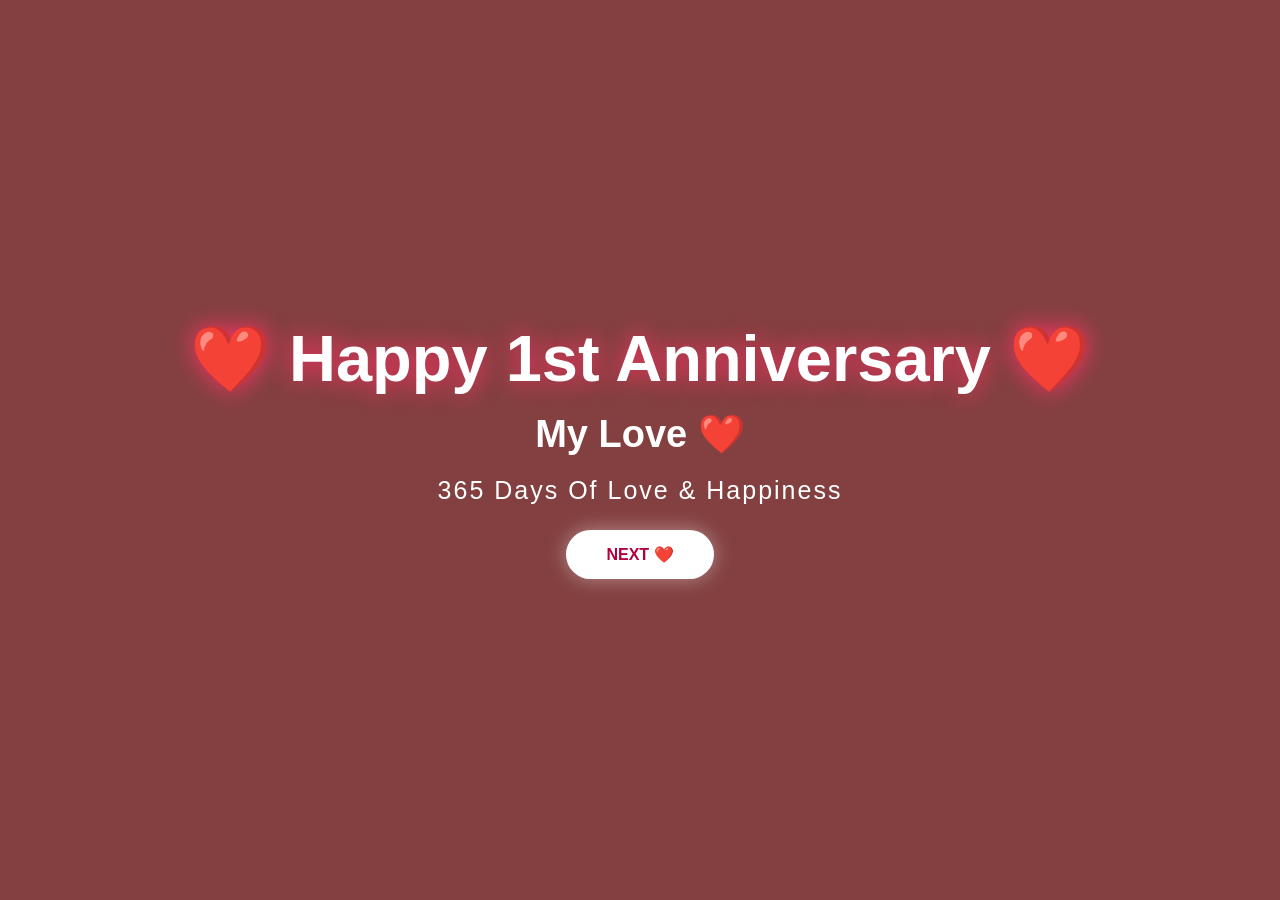
<file: index.html>
<!DOCTYPE html>
<html>
<head>
<meta charset="UTF-8">
<title>Nandhuuuuu❤️😘</title>
<link rel="stylesheet" href="style.css">
</head>

<body class="home">

<body class="story">
    
<div class="overlay">

<h1>❤️ Happy 1st Anniversary ❤️</h1>

<h2>My Love ❤️</h2>

<p class="days">
365 Days Of Love & Happiness
</p>

<a href="story.html" class="btn">
NEXT ❤️
</a>

</div>

</body>
</html>
</file>
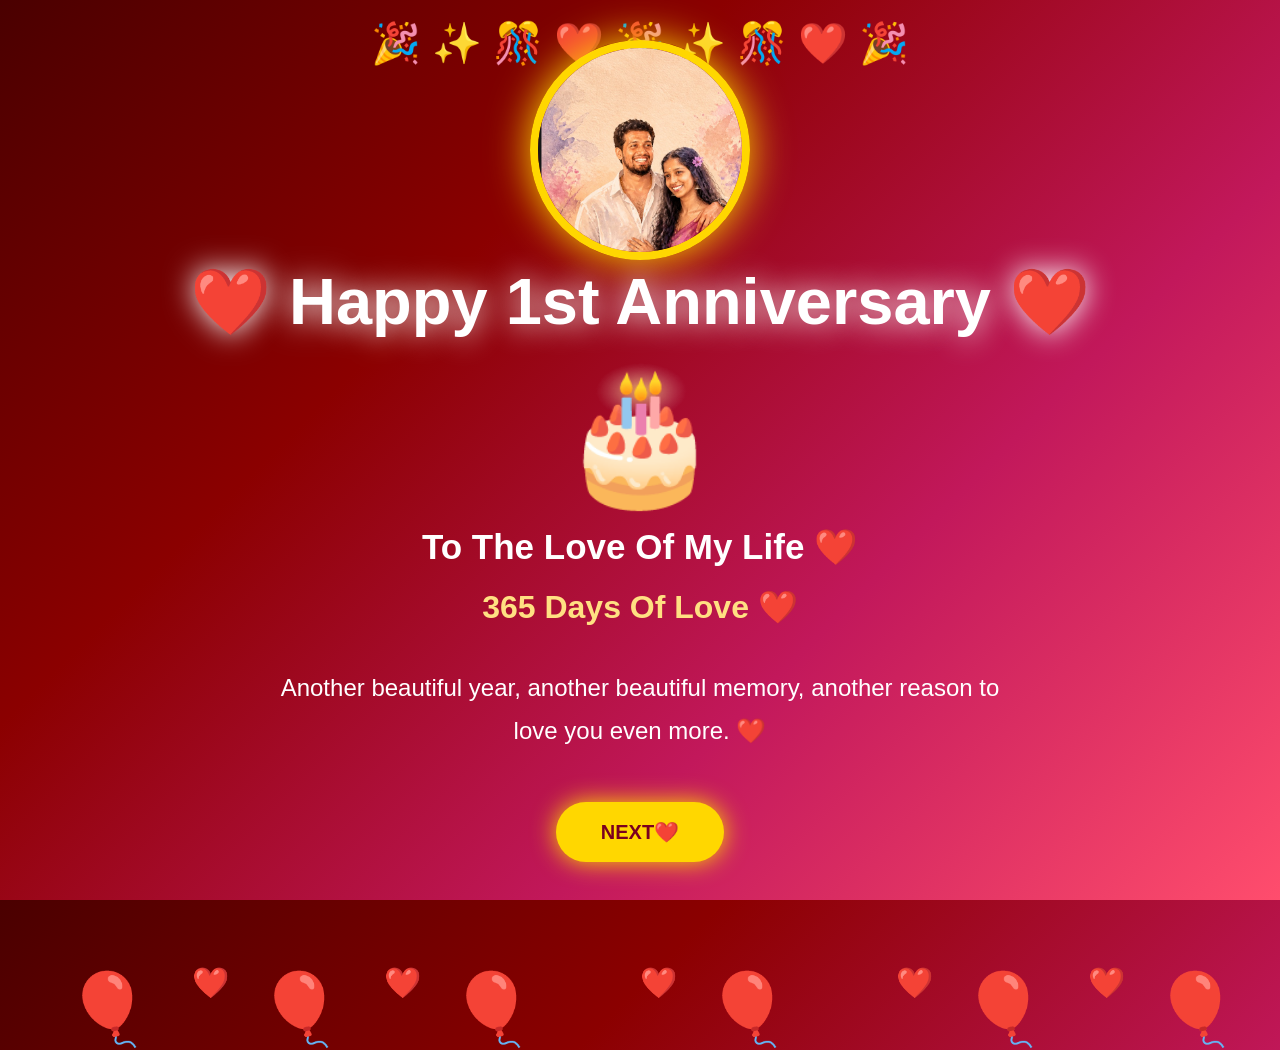
<file: celebration.html>
<!DOCTYPE html>
<html>
<head>
<meta charset="UTF-8">
<meta name="viewport" content="width=device-width, initial-scale=1.0">
<title>Happy 1st Anniversary ❤️</title>

<style>

*{
margin:0;
padding:0;
box-sizing:border-box;
}

body{
    font-family:'Segoe UI',sans-serif;
    overflow-x:hidden;
    overflow-y:scroll;
    text-align:center;
    color:white;
    background:linear-gradient(135deg,#4a0000,#8b0000,#c2185b,#ff4d6d);
    min-height:100vh;
}

/* MAIN CONTENT */

.container{
position:relative;
z-index:10;
padding-top:40px;
}

h1{
font-size:65px;
text-shadow:0 0 30px white;
margin-bottom:20px;
}

.subtitle{
font-size:35px;
margin-bottom:20px;
}

.quote{
font-size:24px;
max-width:800px;
margin:auto;
padding:20px;
line-height:1.8;
}

.counter{
font-size:32px;
font-weight:bold;
margin:20px 0;
color:#ffe082;
}

/* PHOTO */

.couple-photo img{
width:220px;
height:220px;
object-fit:cover;
border-radius:50%;
border:8px solid gold;
box-shadow:0 0 40px gold;
}

/* CAKE */

.cake{
font-size:130px;
animation:bounce 2s infinite;
margin:15px 0;
}

/* BUTTON */

.btn{
display:inline-block;
margin-top:30px;
padding:18px 45px;
background:gold;
color:#7a001f;
text-decoration:none;
font-weight:bold;
font-size:20px;
border-radius:50px;
box-shadow:0 0 25px gold;
transition:.4s;
}

.btn:hover{
transform:scale(1.1);
}

/* BALLOONS */

.balloon{
position:absolute;
bottom:-150px;
font-size:70px;
animation:fly linear infinite;
}

.b1{left:5%;animation-duration:8s;}
.b2{left:20%;animation-duration:10s;}
.b3{left:35%;animation-duration:7s;}
.b4{left:55%;animation-duration:9s;}
.b5{left:75%;animation-duration:11s;}
.b6{left:90%;animation-duration:8s;}

/* HEARTS */

.heart{
position:absolute;
bottom:-100px;
font-size:30px;
animation:heartFly linear infinite;
}

.h1{left:15%;animation-duration:8s;}
.h2{left:30%;animation-duration:10s;}
.h3{left:50%;animation-duration:7s;}
.h4{left:70%;animation-duration:9s;}
.h5{left:85%;animation-duration:8s;}

/* ROSES */

.rose{
position:absolute;
top:-50px;
font-size:35px;
animation:fall linear infinite;
}

.r1{left:10%;animation-duration:8s;}
.r2{left:25%;animation-duration:10s;}
.r3{left:40%;animation-duration:7s;}
.r4{left:60%;animation-duration:9s;}
.r5{left:80%;animation-duration:11s;}
.r6{left:95%;animation-duration:8s;}

/* CONFETTI */

.confetti{
position:absolute;
width:100%;
top:20px;
font-size:40px;
animation:blink 1s infinite;
}

/* ANIMATIONS */

@keyframes fly{
from{transform:translateY(0);}
to{transform:translateY(-120vh);}
}

@keyframes heartFly{
from{
transform:translateY(0);
opacity:1;
}
to{
transform:translateY(-120vh);
opacity:0;
}
}

@keyframes fall{
from{transform:translateY(-50px);}
to{transform:translateY(120vh);}
}

@keyframes bounce{
0%,100%{transform:translateY(0);}
50%{transform:translateY(-20px);}
}

@keyframes blink{
50%{
opacity:.4;
}
}

/* MOBILE */

@media(max-width:768px){

h1{
font-size:40px;
}

.subtitle{
font-size:24px;
}

.quote{
font-size:18px;
padding:15px;
}

.couple-photo img{
width:170px;
height:170px;
}

.cake{
font-size:90px;
}

.counter{
font-size:22px;
}
}

</style>
</head>

<body>


<div class="confetti">
🎉 ✨ 🎊 ❤️ 🎉 ✨ 🎊 ❤️ 🎉
</div>

<div class="balloon b1">🎈</div>
<div class="balloon b2">🎈</div>
<div class="balloon b3">🎈</div>
<div class="balloon b4">🎈</div>
<div class="balloon b5">🎈</div>
<div class="balloon b6">🎈</div>

<div class="heart h1">❤️</div>
<div class="heart h2">❤️</div>
<div class="heart h3">❤️</div>
<div class="heart h4">❤️</div>
<div class="heart h5">❤️</div>

<div class="rose r1">🌹</div>
<div class="rose r2">🌹</div>
<div class="rose r3">🌹</div>
<div class="rose r4">🌹</div>
<div class="rose r5">🌹</div>
<div class="rose r6">🌹</div>

<div class="container">

<div class="couple-photo">
<img src="pic1.png?v=1" alt="Our Photo">
</div>

<h1>❤️ Happy 1st Anniversary ❤️</h1>

<div class="cake">🎂</div>

<h2 class="subtitle">
To The Love Of My Life ❤️
</h2>

<div class="counter">
365 Days Of Love ❤️
</div>

<p class="quote">
Another beautiful year,
another beautiful memory,
another reason to love you even more. ❤️
</p>



<a href="question.html" class="btn">
NEXT❤️
</a>

</div>

</body>
</html>
</file>
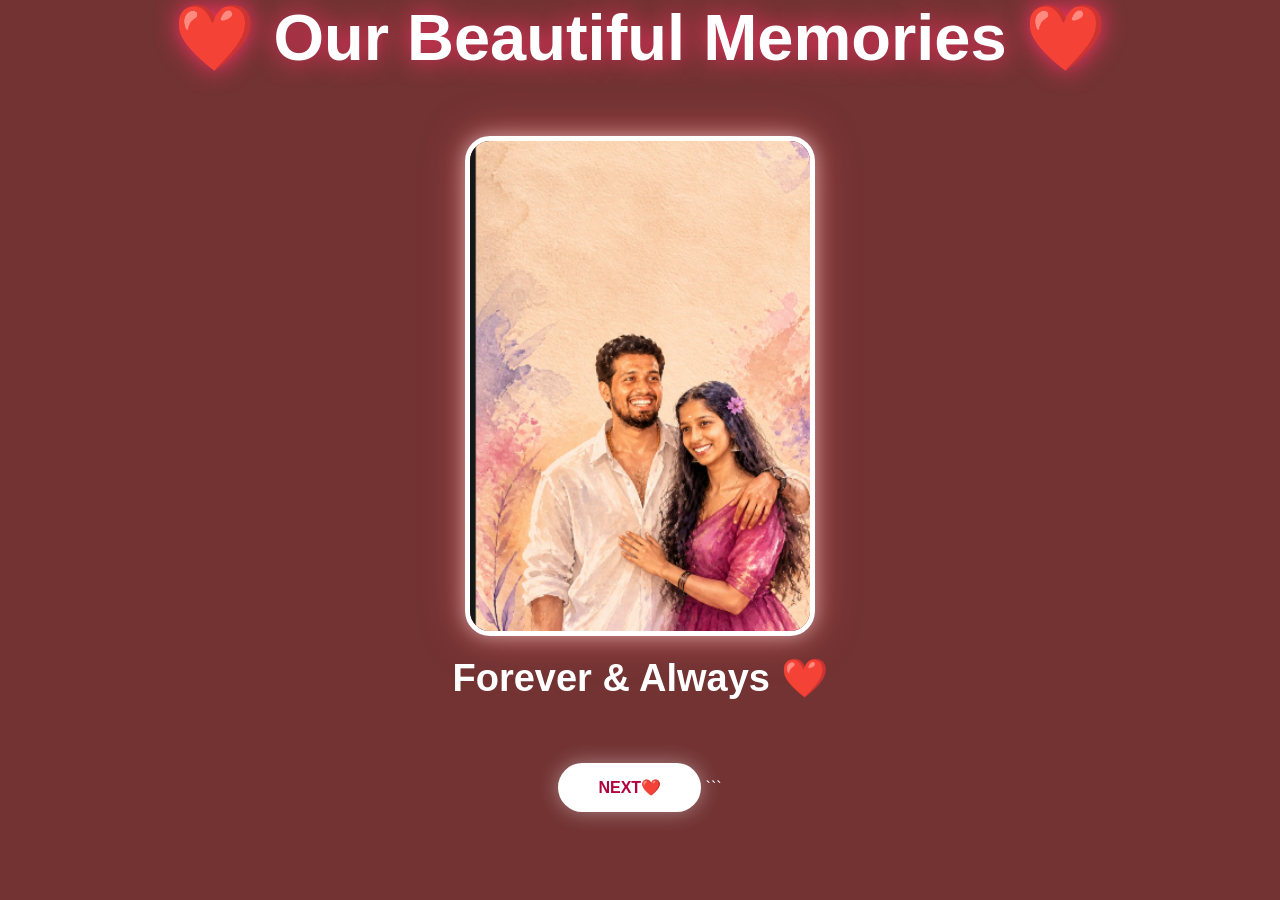
<file: memories.html>
<!DOCTYPE html>
<html>
<head>
<meta charset="UTF-8">
<meta name="viewport" content="width=device-width, initial-scale=1.0">
<title>Our Memories ❤️</title>
<link rel="stylesheet" href="style.css">
</head>

<body class="gallery-page">

    

<h1>❤️ Our Beautiful Memories ❤️</h1>

<div class="slideshow-container">
    <img id="slide" src="pic1.png?v=1" alt="Our Memory">
</div>

<h2>Forever & Always ❤️</h2>

<br>

<a href="celebration.html" class="btn">
    NEXT❤️
</a>

<script>

    const photos = [
    "pic1.png",
    "pic2.png",
    "pic3.png",
    "pic4.png",
    "pic5.png"
];

    let current = 0;

    setInterval(() => {

        current++;

        if (current >= photos.length) {
            current = 0;
        }

        document.getElementById("slide").src = photos[current];

    }, 3000);

</script>
```

</body>
</html>
</file>
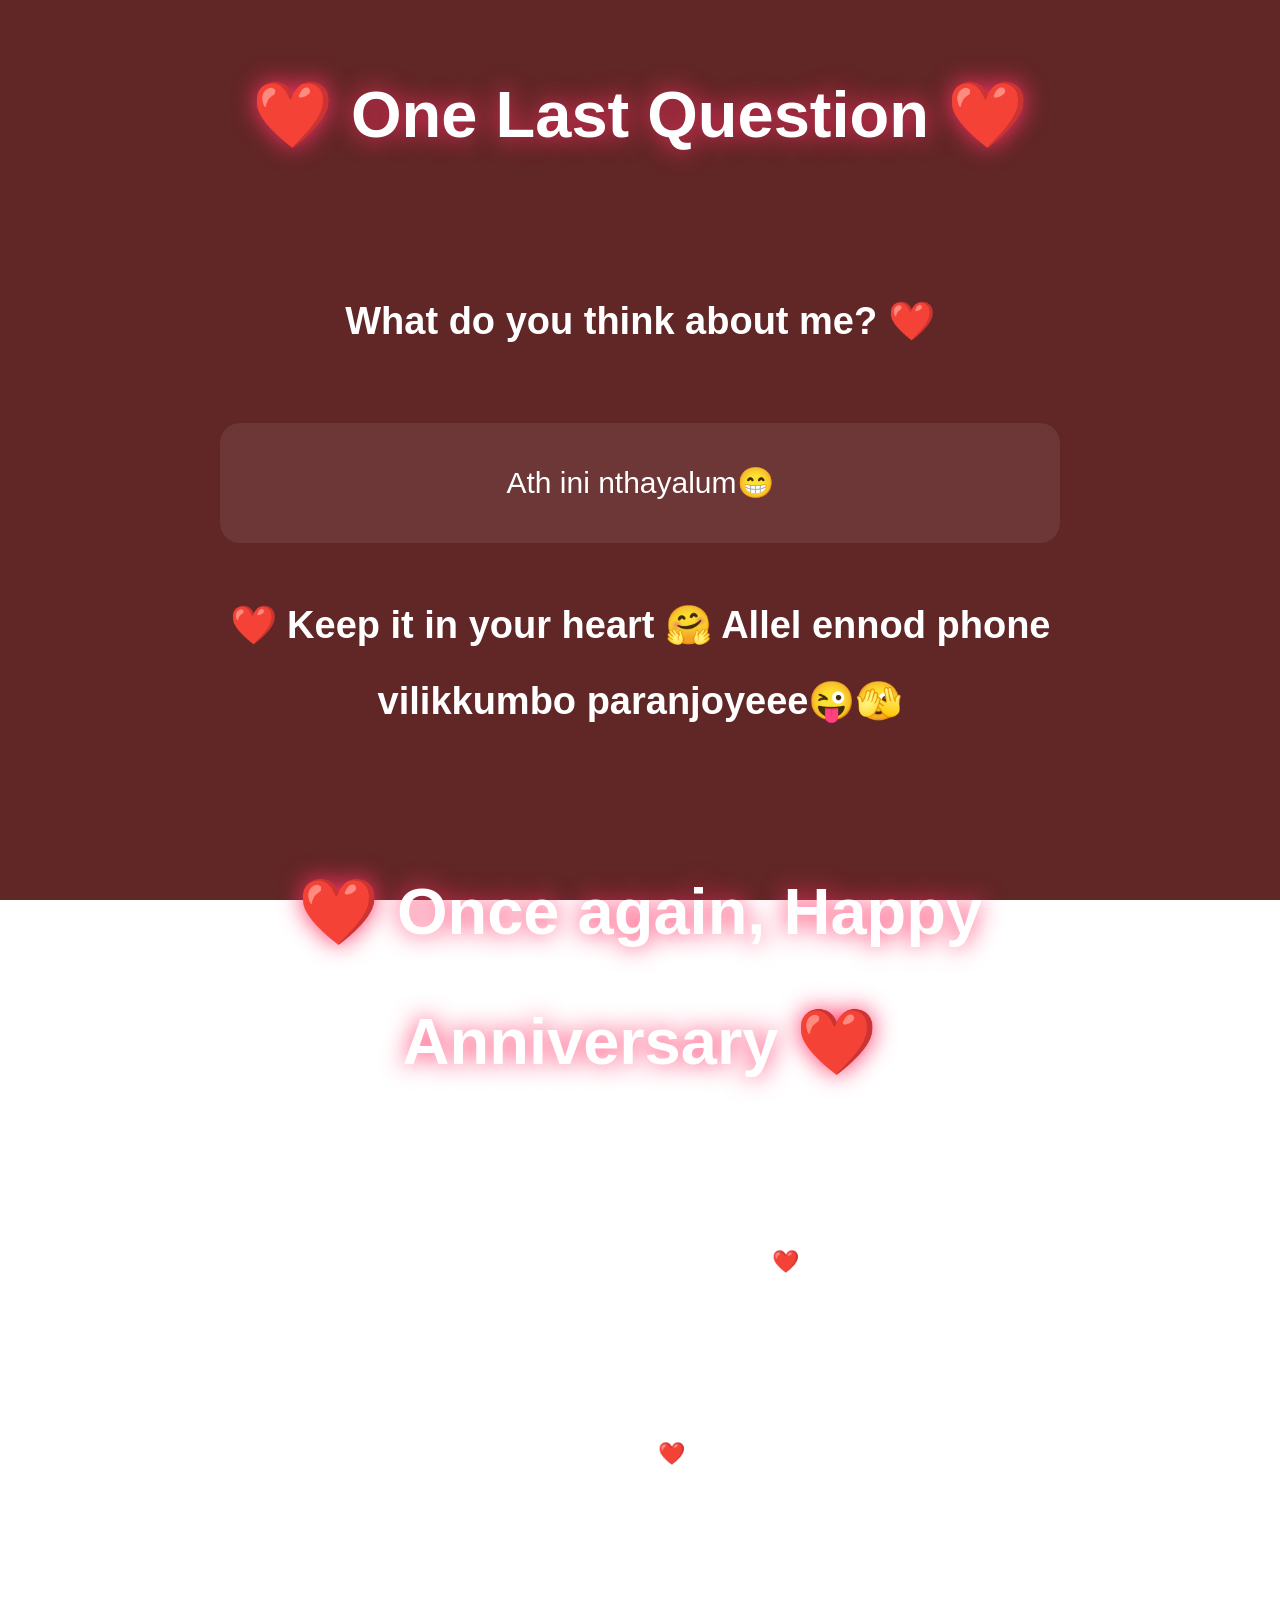
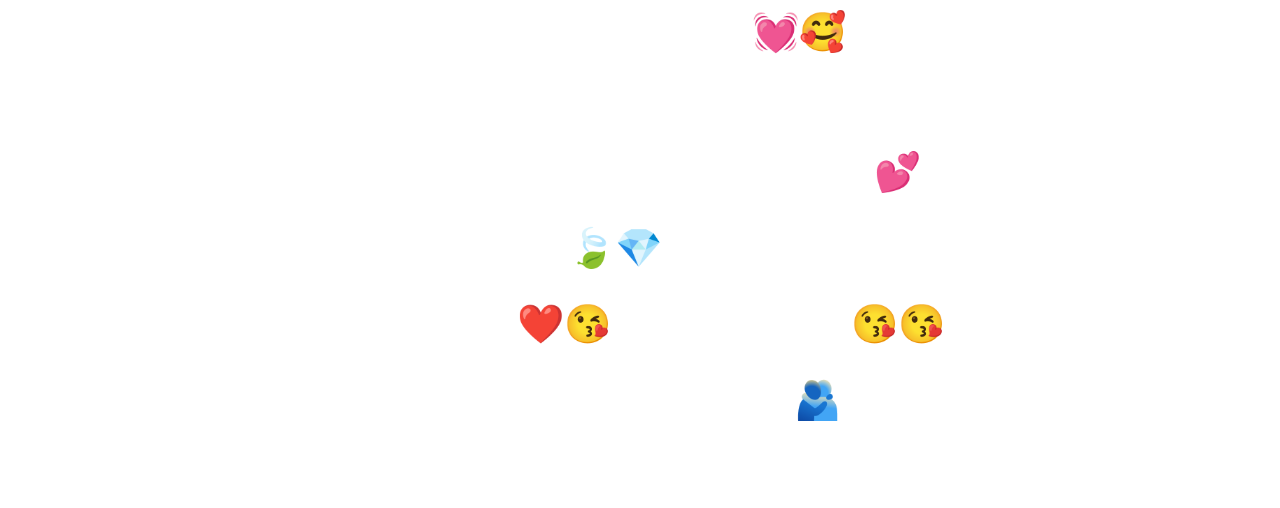
<file: question.html>
<!DOCTYPE html>

<html>
<head>
    <meta charset="UTF-8">
    <meta name="viewport" content="width=device-width, initial-scale=1.0">
    <title>Forever & Always ❤️</title>
    <link rel="stylesheet" href="style.css">
</head>

<body class="story">
    

<div class="letter">

    <h1>❤️ One Last Question ❤️</h1>

    <br><br>

    <h2>
        What do you think about me? ❤️
    </h2>

    <br>

    <p style="font-size:30px;">
        Ath ini nthayalum😁 
    </p>

    <br>

    <h2>
       
        ❤️ Keep it in your heart 🤗
        Allel ennod phone vilikkumbo paranjoyeee😜🫣
    </h2>

    <br><br>

    <h1>
        ❤️ Once again, Happy Anniversary ❤️
    </h1>

    <br>

    <p>
        Thank you for every smile,
        every laugh,
        every little fight,
        and every beautiful memory we created together. ❤️
    </p>

    <br>

    <p>
        No matter where life takes us,
        you will always have a very special place in my heart. ❤️
    </p>

    <br><br>

    <h2>
        Forever & Always💓🥰
    </h2>

    <br>

    <h2>
        Thank you for coming into my life💕
         Ente ellam aayathinum🍃💎
        I Love You So Much "Ente Ettaaaa"❤️😘
              Ummaahhhh😘😘Ente chakkaraponn anee🫂
    </h2>

</div>

</body>
</html>
</file>
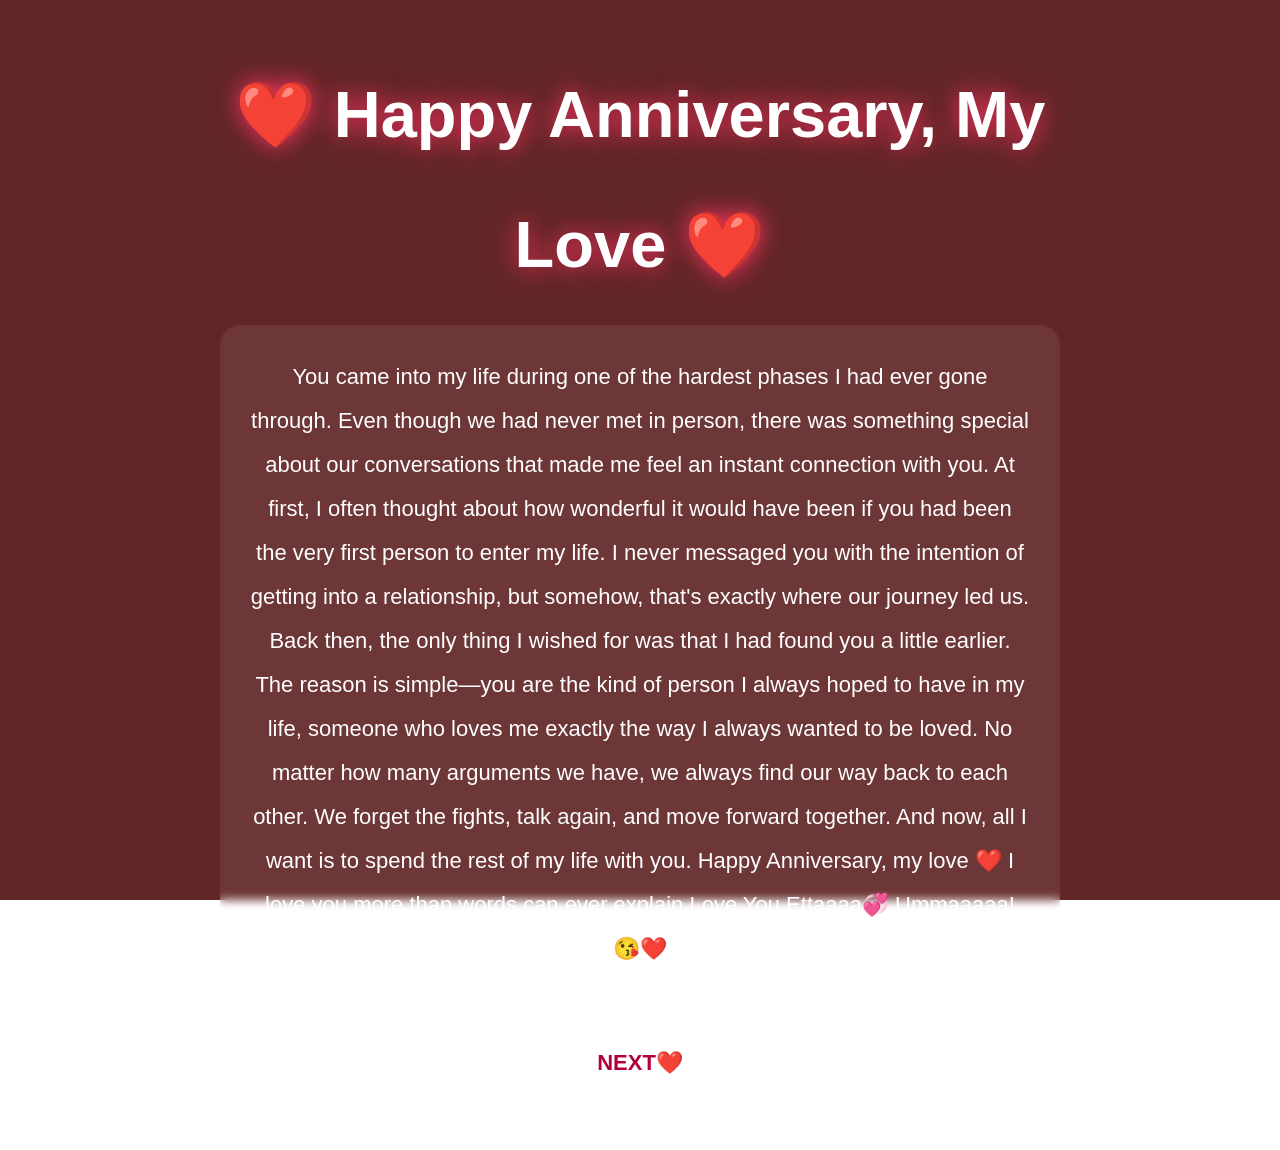
<file: story.html>
<!DOCTYPE html>
<html>
<head>
<meta charset="UTF-8">
<title>Our Story ❤️</title>
<link rel="stylesheet" href="style.css">
</head>

<body class="story">


 

<div class="letter">

<h1>❤️ Happy Anniversary, My Love ❤️</h1>

<p>

You came into my life during one of the hardest phases I had ever gone through.

Even though we had never met in person, there was something special about our conversations that made me feel an instant connection with you.

At first, I often thought about how wonderful it would have been if you had been the very first person to enter my life.

I never messaged you with the intention of getting into a relationship, but somehow, that's exactly where our journey led us.

Back then, the only thing I wished for was that I had found you a little earlier.

The reason is simple—you are the kind of person I always hoped to have in my life, someone who loves me exactly the way I always wanted to be loved.

No matter how many arguments we have, we always find our way back to each other.

We forget the fights, talk again, and move forward together.

And now, all I want is to spend the rest of my life with you.

Happy Anniversary, my love ❤️

I love you more than words can ever explain.Love You Ettaaaa💞

Ummaaaaa! 😘❤️

</p>

<a href="memories.html" class="btn">
NEXT❤️
</a>

</div>

</body>
</html>
</file>
<file: style.css>
*{
margin:0;
padding:0;
box-sizing:border-box;
}

body{
font-family:'Segoe UI',sans-serif;
color:white;
text-align:center;
;
}

/* HOME PAGE */

.home{
background:
linear-gradient(rgba(90,0,0,.75),rgba(90,0,0,.75)),
url("https://images.unsplash.com/photo-1518895949257-7621c3c786d7");
background-size:cover;
background-position:center;
height:100vh;
}

.overlay{
height:100vh;
display:flex;
flex-direction:column;
justify-content:center;
align-items:center;
animation:fadeIn 2s;
}

h1{
font-size:65px;
text-shadow:0 0 25px #ff3366;
margin-bottom:15px;
}

h2{
font-size:38px;
margin-bottom:20px;
}

.days{
font-size:25px;
letter-spacing:2px;
}

/* BUTTON */

.btn{
display:inline-block;
margin-top:25px;
padding:15px 40px;
background:white;
color:#b3003c;
text-decoration:none;
border-radius:50px;
font-weight:bold;
transition:.4s;
box-shadow:0 0 20px rgba(255,255,255,.4);
}

.btn:hover{
transform:scale(1.08);
}

/* STORY PAGE */

.story{
background:
linear-gradient(rgba(70,0,0,.85),rgba(70,0,0,.85)),
url("https://images.unsplash.com/photo-1516589178581-6cd7833ae3b2");
background-size:cover;
background-attachment:fixed;
}

.letter{
max-width:900px;
margin:auto;
padding:50px 30px;
line-height:2;
font-size:22px;
animation:fadeIn 2s;
}

.letter p{
background:rgba(255,255,255,.08);
padding:30px;
border-radius:20px;
backdrop-filter:blur(5px);
}

/* GALLERY PAGE */

.gallery-page{
background:
linear-gradient(rgba(80,0,0,.8),rgba(80,0,0,.8)),
url("https://images.unsplash.com/photo-1518199266791-5375a83190b7");
background-size:cover;
background-position:center;
background-attachment:fixed;
}

/* SLIDESHOW */

.slideshow-container{
display:flex;
justify-content:center;
margin-top:40px;
padding:20px;
}

#slide{
width:350px;
height:500px;
object-fit:cover;
border-radius:25px;
border:5px solid white;
box-shadow:
0 0 20px rgba(255,255,255,.5),
0 0 40px rgba(255,100,100,.5);

animation:photoReveal 1.5s;

}

/* ANIMATIONS */

@keyframes photoReveal{
from{
opacity:0;
transform:scale(.85);
filter:blur(10px);
}

to{
    opacity:1;
    transform:scale(1);
    filter:blur(0);
}


}

@keyframes fadeIn{
from{
opacity:0;
transform:translateY(20px);
}


to{
    opacity:1;
    transform:translateY(0);
}


}

/* MOBILE */

@media(max-width:768px){

h1{
    font-size:40px;
}

h2{
    font-size:25px;
}

.days{
    font-size:18px;
}

.letter{
    font-size:18px;
    padding:25px 15px;
}

#slide{
    width:260px;
    height:360px;
}


}

/* CELEBRATION PAGE */

.celebration{
    background:linear-gradient(
    135deg,
    #7a001f,
    #b3003c,
    #ff4d6d);

    min-height:100vh;
    overflow:hidden;
    position:relative;
}

.celebration-box{
    position:relative;
    z-index:10;
    padding-top:120px;
}

.cake{
    font-size:120px;
    animation:bounce 2s infinite;
}

.party-left{
    position:absolute;
    left:20px;
    top:120px;
    font-size:50px;
    animation:pop 1s infinite;
}

.party-right{
    position:absolute;
    right:20px;
    top:120px;
    font-size:50px;
    animation:pop 1s infinite;
}

.balloon{
    width:70px;
    height:90px;
    background:red;
    border-radius:50%;
    position:absolute;
    bottom:-120px;
}

.balloon::after{
    content:"";
    position:absolute;
    width:2px;
    height:80px;
    background:white;
    left:50%;
    top:90px;
}

.balloon1{
    left:10%;
    animation:fly 8s linear infinite;
}

.balloon2{
    left:30%;
    animation:fly 10s linear infinite;
}

.balloon3{
    left:50%;
    animation:fly 7s linear infinite;
}

.balloon4{
    left:70%;
    animation:fly 9s linear infinite;
}

.balloon5{
    left:90%;
    animation:fly 11s linear infinite;
}

@keyframes fly{
    from{
        transform:translateY(0);
    }

    to{
        transform:translateY(-120vh);
    }
}

@keyframes bounce{
    0%,100%{
        transform:translateY(0);
    }

    50%{
        transform:translateY(-20px);
    }
}

@keyframes pop{
    0%,100%{
        transform:scale(1);
    }

    50%{
        transform:scale(1.3);
    }
}
</file>
